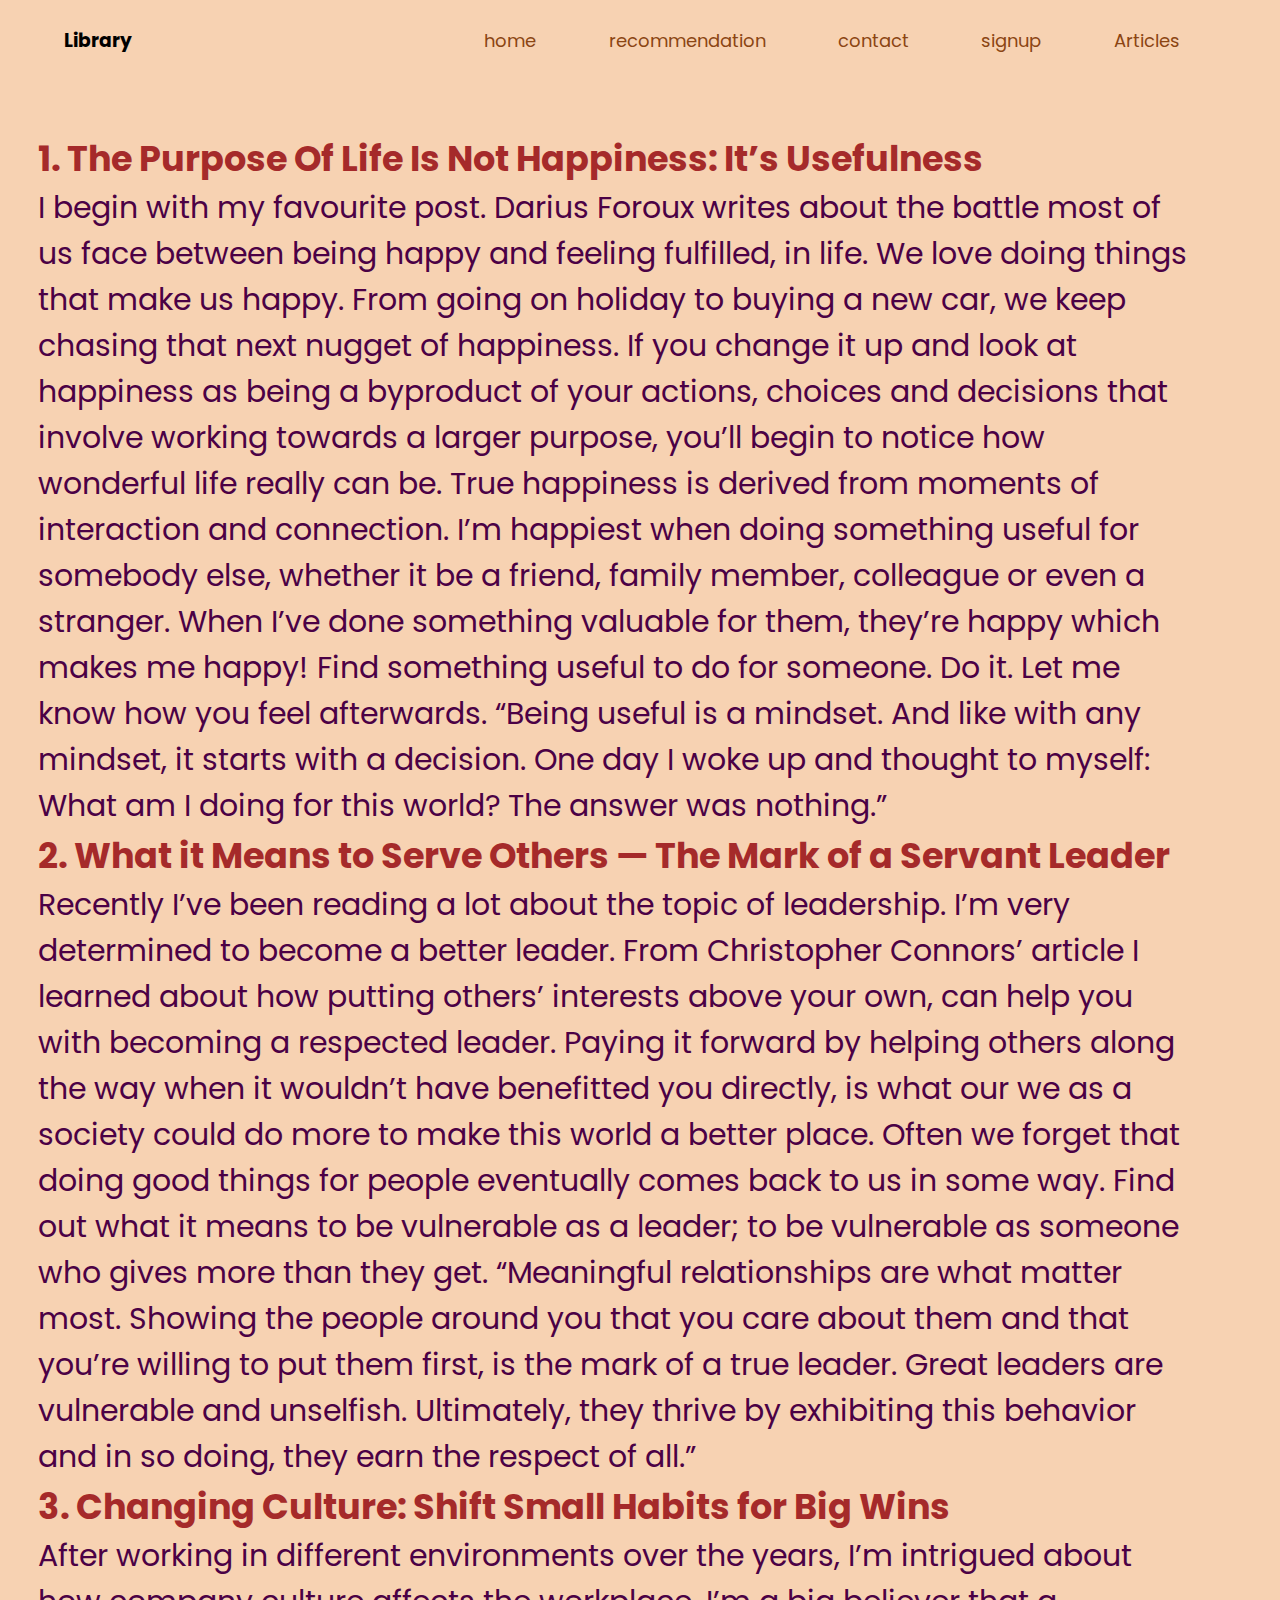
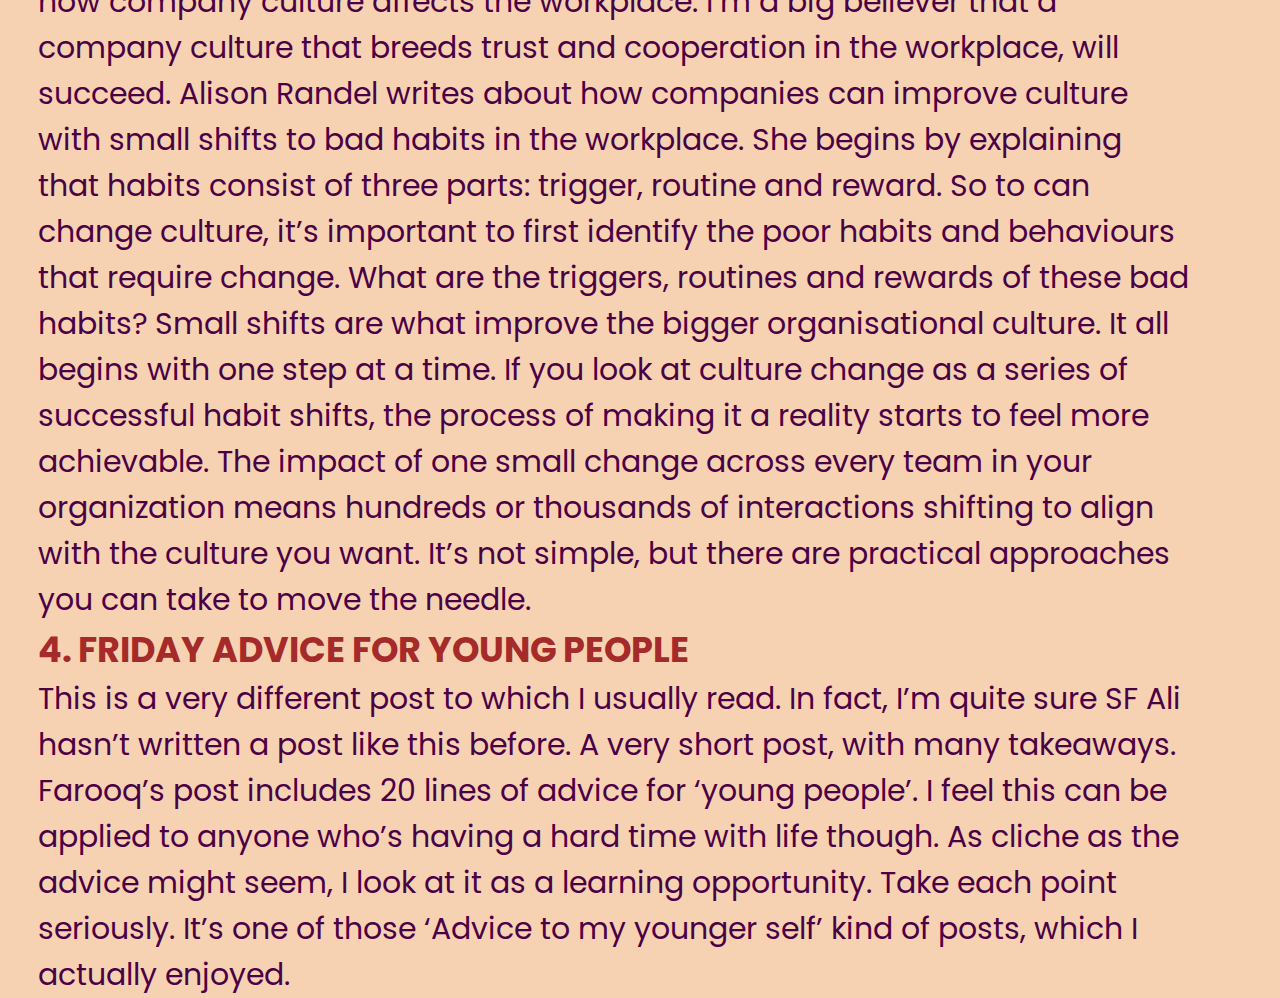
<file: Articles.html>
<!DOCTYPE html>
<html lang="en">
<head>
    <link rel="stylesheet" href="style.css">
    <link href="https://fonts.googleapis.com/css2?family=Poppins:wght@400;500&display=swap" rel="stylesheet">
    <title>library</title>
    <meta charset="UTF-8">
    <meta name="viewport" content="width=device-width, initial-scale=1.0">
    <title>Document</title>
</head>
<body>
    <header>
<div class="logo">
    
     <h3 class="logot" >Library</h3>
</div>
<nav>
    <ul class="nav-links" >
        <li ><a class="nav-link" href="index.html">home</a></li>
        <li ><a class="nav-link" href="rec.html">recommendation</a></li>
        <li ><a class="nav-link" href="contact.html">contact</a></li>
        <li ><a class="nav-link" href="signup.html">signup</a></li>
        <li ><a class="nav-link" href="Articles.html">Articles</a></li>  
    </ul>
</nav>
    </header>
    <div class="art">
        <h3>1. The Purpose Of Life Is Not Happiness: It’s Usefulness</h3>
        <p>
            I begin with my favourite post.
            Darius Foroux writes about the battle most of us face between being happy and feeling fulfilled, in life.
            We love doing things that make us happy. From going on holiday to buying a new car, we keep chasing that next nugget of happiness.
            If you change it up and look at happiness as being a byproduct of your actions, choices and decisions that involve working towards a larger purpose, you’ll begin to notice how wonderful life really can be. True happiness is derived from moments of interaction and connection.
            I’m happiest when doing something useful for somebody else, whether it be a friend, family member, colleague or even a stranger. When I’ve done something valuable for them, they’re happy which makes me happy!
            Find something useful to do for someone. Do it. Let me know how you feel afterwards.
            “Being useful is a mindset. And like with any mindset, it starts with a decision. One day I woke up and thought to myself: What am I doing for this world? The answer was nothing.”</p>
            <h3>2. What it Means to Serve Others — The Mark of a Servant Leader</h3>
            <p>
                Recently I’ve been reading a lot about the topic of leadership. I’m very determined to become a better leader.
                From Christopher Connors’ article I learned about how putting others’ interests above your own, can help you with becoming a respected leader.
                Paying it forward by helping others along the way when it wouldn’t have benefitted you directly, is what our we as a society could do more to make this world a better place. Often we forget that doing good things for people eventually comes back to us in some way.
                Find out what it means to be vulnerable as a leader; to be vulnerable as someone who gives more than they get.
                “Meaningful relationships are what matter most. Showing the people around you that you care about them and that you’re willing to put them first, is the mark of a true leader. Great leaders are vulnerable and unselfish. Ultimately, they thrive by exhibiting this behavior and in so doing, they earn the respect of all.”
                </p>
            <h3>3. Changing Culture: Shift Small Habits for Big Wins</h3>
            <p>
After working in different environments over the years, I’m intrigued about how company culture affects the workplace.
I’m a big believer that a company culture that breeds trust and cooperation in the workplace, will succeed.
Alison Randel writes about how companies can improve culture with small shifts to bad habits in the workplace.
She begins by explaining that habits consist of three parts: trigger, routine and reward.
So to can change culture, it’s important to first identify the poor habits and behaviours that require change.
What are the triggers, routines and rewards of these bad habits?
Small shifts are what improve the bigger organisational culture. It all begins with one step at a time.
If you look at culture change as a series of successful habit shifts, the process of making it a reality starts to feel more achievable. The impact of one small change across every team in your organization means hundreds or thousands of interactions shifting to align with the culture you want. It’s not simple, but there are practical approaches you can take to move the needle.</p>
            <h3>4. FRIDAY ADVICE FOR YOUNG PEOPLE</h3>
            <p>
                This is a very different post to which I usually read. In fact, I’m quite sure SF Ali hasn’t written a post like this before.
                A very short post, with many takeaways.
                Farooq’s post includes 20 lines of advice for ‘young people’. I feel this can be applied to anyone who’s having a hard time with life though. As cliche as the advice might seem, I look at it as a learning opportunity.
                Take each point seriously.
                It’s one of those ‘Advice to my younger self’ kind of posts, which I actually enjoyed.</p>
    </div>
</body>
</html>
</file>
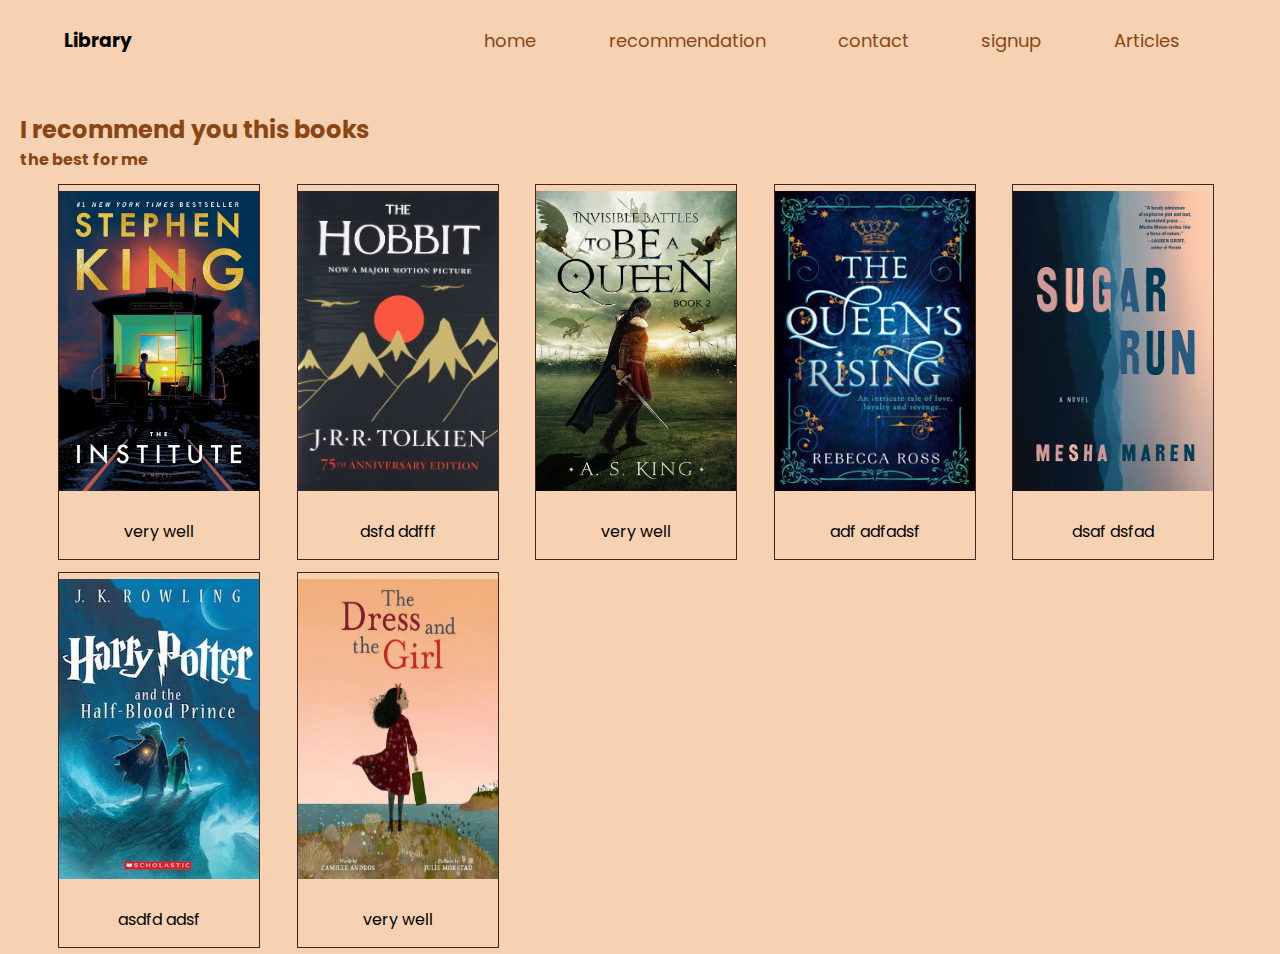
<file: rec.html>
<!DOCTYPE html>
<html lang="en">
<head>
    <link rel="stylesheet" href="style.css">
    <link href="https://fonts.googleapis.com/css2?family=Poppins:wght@400;500&display=swap" rel="stylesheet">
    <title>library</title>
    <meta charset="UTF-8">
    <meta name="viewport" content="width=device-width, initial-scale=1.0">
    <title>Document</title>
</head>
<body>
    <header>
<div class="logo">
    
     <h3 class="logot" >Library</h3>

</div>
<nav>
    <ul class="nav-links" >
        <li ><a class="nav-link" href="index.html">home</a></li>
        <li ><a class="nav-link" href="rec.html">recommendation</a></li>
        <li ><a class="nav-link" href="contact.html">contact</a></li>
        <li ><a class="nav-link" href="home.html">signup</a></li>
        <li ><a class="nav-link" href="Articles.html">Articles</a></li>  
    </ul>
</nav>

    </header>
    <br>
<div class="def"><h2 >I recommend you this books</h2>
    <h4>the best for me </h4></div>
    <div class="responsive">
        <div class="gallery">
          <a target="_blank" href="1.jpg">
            <img src="1.jpg" alt="f" width="600" height="400">
          </a>
          <div class="desc">very well</div>
        </div>
      </div>
      <div class="responsive">
        <div class="gallery">
          <a target="_blank" href="2.jpg">
            <img src="2.jpg" alt="f" width="600" height="400">
          </a>
          <div class="desc">dsfd ddfff</div>
        </div>
      </div>
      <div class="responsive">
        <div class="gallery">
          <a target="_blank" href="3.jpg">
            <img src="3.jpg" alt="f" width="600" height="400">
          </a>
          <div class="desc">very well</div>
        </div>
      </div>
      <div class="responsive">
        <div class="gallery">
          <a target="_blank" href="4.jpg">
            <img src="4.jpg" alt="f" width="600" height="400">
          </a>
          <div class="desc">adf adfadsf</div>
        </div>
      </div>
      
     
      <div class="responsive">
        <div class="gallery">
          <a target="_blank" href="5.jpg">
            <img src="5.jpg" alt="f" width="600" height="400">
          </a>
          <div class="desc">dsaf dsfad</div>
        </div>
      </div>
      <div class="responsive">
        <div class="gallery">
          <a target="_blank" href="8.jpg">
            <img src="8.jpg" alt="f" width="600" height="400">
          </a>
          <div class="desc">asdfd adsf</div>
        </div>
      </div>
        <div class="responsive">
        <div class="gallery">
          <a target="_blank" href="6.jpg">
            <img src="6.jpg" alt="f" width="600" height="400">
          </a>
          <div class="desc">very well</div>
        </div>
      </div>

</body>
</html>
</file>
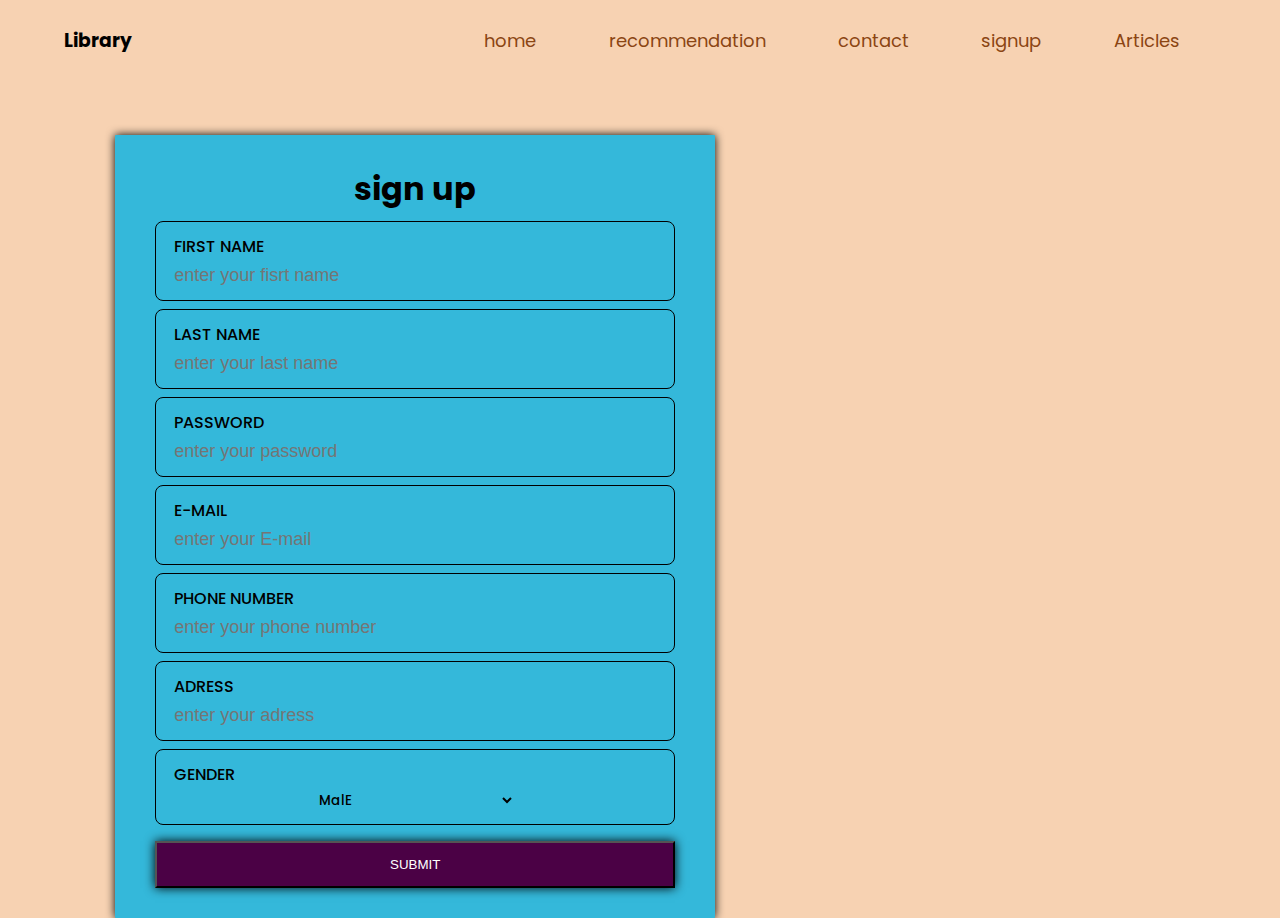
<file: signup.html>
<!DOCTYPE html>
<html lang="en">
<head>
    <link rel="stylesheet" href="style.css">
    <link href="https://fonts.googleapis.com/css2?family=Poppins:wght@400;500&display=swap" rel="stylesheet">
    <title>library</title>
    <meta charset="UTF-8">
    <meta name="viewport" content="width=device-width, initial-scale=1.0">
    <script defer src="javafile.js"></script>
    <title>Document</title>
</head>
<body>
    <header>
<div class="logo">
    
     <h3 class="logot" >Library</h3>
</div>
<nav>
    <ul class="nav-links" >
        <li ><a class="nav-link" href="index.html">home</a></li>
        <li ><a class="nav-link" href="rec.html">recommendation</a></li>
        <li ><a class="nav-link" href="contact.html">contact</a></li>
        <li ><a class="nav-link" href="signup.html">signup</a></li>
        <li ><a class="nav-link" href="Articles.html">Articles</a></li>  
    </ul>
</nav>

    </header>
    <form class="sign" id="form" method="GET">
    
        <h1>sign up</h1>
        <div class="txtb">
            <label for="">first Name</label>
            <input type="text" name="" id="fname" placeholder="enter your fisrt name " required>
        </div>
        <div class="txtb">
            <label for="">last Name</label>
            <input type="text" name="" id="lname" placeholder="enter your last name " required>
        </div>
        <div class="txtb">
            <label for="">password</label>
            <input type="password" name="" id="pass" placeholder="enter your password " >
        </div>
        <div id="error" class="error"></div>

        <div class="txtb">
            <label for="">E-mail</label>
            <input type="email" name="" id="email" placeholder="enter your E-mail " required>
        </div> <div class="txtb">
            <label for="">phone number</label>
            <input type="number" maxlength="11" id="phone" placeholder="enter your phone number " required>
        </div>
        <div id="error1" class="error1"></div>
        <div class="txtb">
                <label for="">Adress</label>
                <input type="text" name="" id="adress" placeholder="enter your adress " required>
            </div>
            <div class="txtb">
                        <label for="">gender</label>
                       <select  name="select your gender" id="">
                        <option value="MAlE">MalE</option>
                        <option value="FEMALE">FEMALE</option>


                       </select>


                </div>
                <input type="submit" id="submit" class="bt" ></input>

            
        </form>
    

        

    



</body></html>
</file>
<file: style.css>
*{

    margin: 0px;
    padding: 0px;
    box-sizing:border-box;
}
body{
    font-family: 'poppins', sans-serif ;
    background-color:rgb(247, 210, 178);
  
}
button{
    font-family: 'poppins', sans-serif ;
}
header{
    display: flex;
    width: 90%;
    height: 9vh;
    margin: auto;
    align-items: center;
}
.logo,.nav-links{
    display: flex;
}
.logo{
    align-items: center;
flex: 1; 

}
.nav-links{
    justify-content: space-around;
    list-style: none;
}
.nav-link{
color: saddlebrown;
font-size: 18px;
text-decoration: none;

}
nav{

    flex: 2;
}
/*-------------------*/
.pres{
    display: flex;
    width: 90%;
    margin: auto;
    min-height: 80vh;
    align-items: center;
}
.intro{
flex:1;


}
.intro-text h1{
    font-size: 40px;
    font-weight: 500;
    background: linear-gradient(to right,black,#eb9391);
    -webkit-background-clip: text;
    -webkit-text-fill-color: transparent;
}
.intro-text p {
margin-top: 5px;
font-size: 22px;
color: grey;


}
.btn{
padding: 40px 0px 0px 0px;
margin: 20px 0px 20px 0px;

}
.btn-re{
border: 2px solid blue;
background: skyblue;
color:white;
width:150px; 
height: 50px;
cursor: pointer;
font-size:15px;
font-weight: 500;
margin: 0px 0px 15px 0px;
}
.btn-re a{
    text-decoration: none;
    color:rgb(4, 34, 167);

}

.cover{
    flex: 1;
    height: 60vh;

}
.cover img{
height: 100%;

}
.big{
    position: absolute;
    top: 0px;
    right: 0px;
    z-index: -1;
    opacity: 0.7;
    height:80%;
}
.mid{
    position: absolute;
    top:30%;
    left:30%;
    z-index: -1;
    height: 60%;
    opacity: 0.8;
}

.gallery {
    border: 1px solid rgb(68, 35, 35);
    width: 202px;
    
  }
  
  .gallery:hover {
    
    border: 1px solid rgb(255, 73, 73);
 
  }
  
  .gallery img {
    width: 200px;
  
    height:300px ;
    margin: 6px 0 ;
 
  }
  
  .desc {
    padding: 15px;
    text-align: center;
  }
  
  * {
    box-sizing: border-box;
  }
  
  .responsive {
    padding: 6px 20px;
    float: left;
    display: block;
    width: 200px;
    margin-left: 3%;
  
  }
  .def{
    color: saddlebrown;
    padding: 6px 20px;
  }
  .sign{
    width: 90%;
max-width: 600px;
background:rgb(52, 184, 218);
position: absolute;
top:15%;
left: 9%;

transform: translate(-50);
padding: 30px 40px ;
box-sizing: border-box;
border-radius: 1px;
text-align: center;
box-shadow: 0 0 10px black;
font-family: 'poppins';

  }
  .error{
    color: red;
    font-size: 15px;
    font-weight: 500;
    text-align: center; 


  }
  .error1 {
    color: red;
    font-size: 15px;
    font-weight: 500;
    text-align: center; 

    
  }
  .contact{
width: 90%;
max-width: 600px;
background:rgb(238, 109, 77);
position: absolute;
top:30%;
left: 10%;

transform: translate(-50);
padding: 30px 40px ;
box-sizing: border-box;
border-radius: 4px;
text-align: center;
box-shadow: 0 0 10px saddlebrown;
font-family: 'poppins';
  }
.contact  h1{
    margin-top: 0;


  }
  .txtb{
    border:1px solid black;
    margin:8px 0;
    padding: 12px 18px;
    border-radius: 8px;
  }
  .txtb label{
    display: block;
    text-align:left ;
    text-transform: uppercase;
    font-weight: 500;

  }
  .txtb input , .txtb textarea{
        width: 100%;
        border:none;
        background: none;
        outline: none;
        font-size: 18px;
        margin-top: 6px;
        color:white;
        float: flex;
}
.form {
  border: none;
  background:transparent;
  outline: none;
  width: 200px;
}
.txtb select{
  border: none;
  background: transparent;
  font-family:poppins ;
  color: rgb(0, 0, 0);
  width: 200px;
  font-weight: 500;


}
.art {
  width: 90%;
  font-family: poppins;
  text-align:left;
  font-size: 30px;
  margin-left: 3%;
  margin-top: 4%;

}
.art h3{
    color: brown;


}
.art{
  color:rgb(75, 1, 69);

}
  .bt{
        display: inline-block;

        background: rgb(75, 1, 69);
        padding: 14px 0;
        color: white;
        text-transform: uppercase;
        cursor: pointer;
        margin-top: 8px;
        width: 100%;
        text-decoration: none;
    box-shadow:0 0 10px black;
  }
 

  @media only screen and (max-width: 700px) {
    .responsive {
      width: 49.99999%;
      margin: 6px 0;
    }
  }
  
  @media only screen and (max-width: 500px) {
    .responsive {
      width: 100%;
    }
    .clearfix:after {
        content: "";
        display: table;
        clear: both;
      }
@media screen and (max-width: 1133px){

    .pres{
        flex-direction: column;
        
    }
    .intro{
        margin-top: 5vh;
        text-align: center;

    }
    .intro-text h1{
        font-size: 26px;

    }
    .intro-text p {
        font-size: 18px;
    }
    .btn{
        padding: 10px 0px 0px 0px;
    }   
    .cover img{
        height: 90%;
       
    }

   
    .nav-links li{
        display: block;
        text-align: center;
        padding: 14px 16px;
        text-decoration: none;
        float: none;

    }
}
@media screen and (max-width: 730px){
  
    header{ width: 96%;
        font-size: 10px;}
        .nav-link{
font-size: 10px;    }
.pres{
    width: 96%;
    margin-left: 70px;
}
.big, .mid{
    display: none;
}
    
    }
</file>
